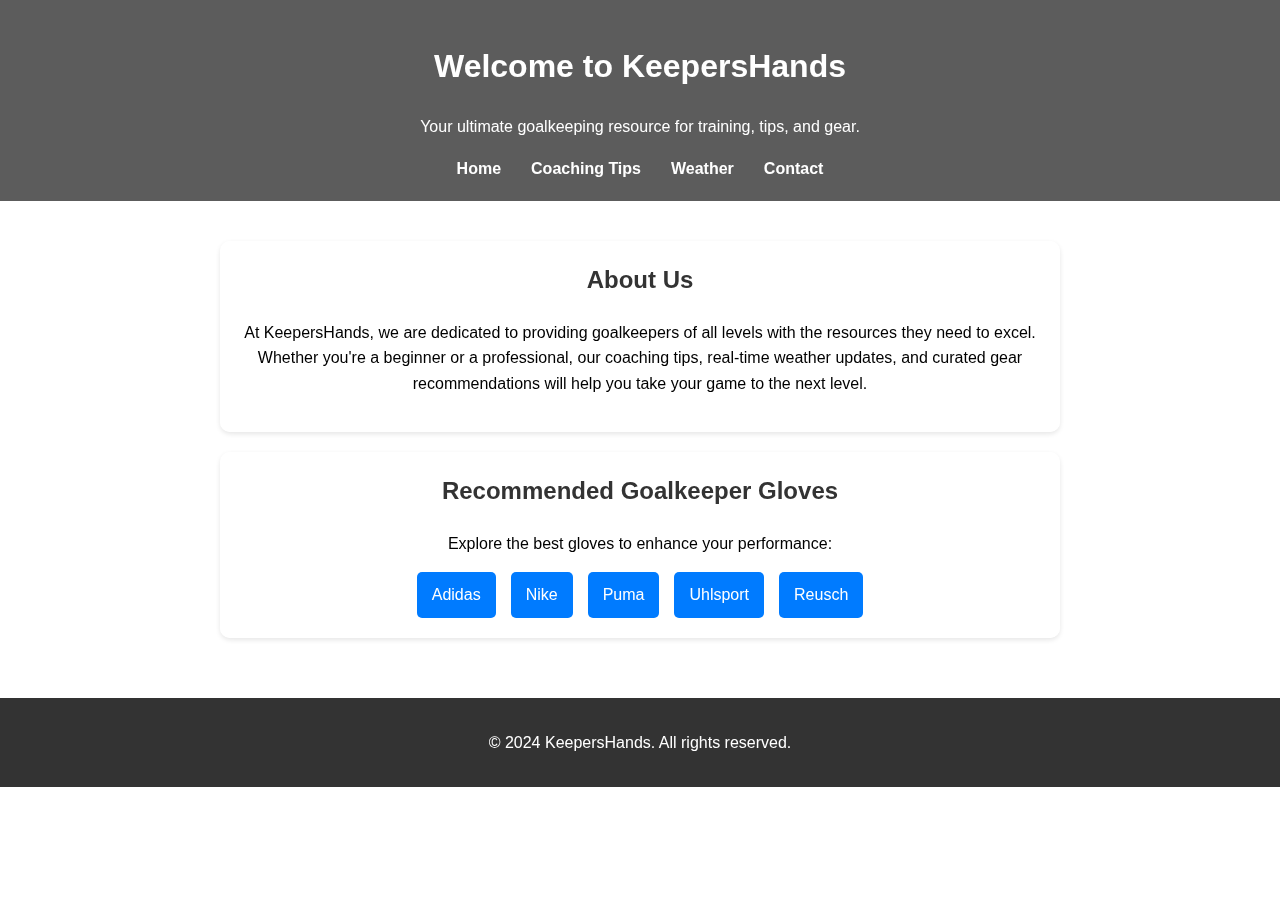
<file: index.html>
<!DOCTYPE html>
<html lang="en">
<head>
    <meta charset="UTF-8">
    <meta name="viewport" content="width=device-width, initial-scale=1.0">
    <meta name="description" content="Welcome to KeepersHands - Your ultimate goalkeeping resource">
    <meta name="keywords" content="goalkeeping, coaching, tips, goalkeeper gloves, training">
    <title>KeepersHands Goalkeeping Clinic</title>
    <link rel="stylesheet" href="style.css">
    <style>
        body {
            font-family: Arial, sans-serif;
            margin: 0;
            padding: 0;
        }

        .slideshow {
            position: fixed;
            top: 0;
            left: 0;
            width: 100%;
            height: 100%;
            z-index: -1;
        }

        .slide {
            position: absolute;
            width: 100%;
            height: 100%;
            background-size: cover;
            background-position: center;
            opacity: 0;
            transition: opacity 1s ease-in-out;
        }

        .slide.active {
            opacity: 1;
        }

        header {
            background: rgba(51, 51, 51, 0.8);
            color: white;
            padding: 20px;
            text-align: center;
        }

        nav ul {
            list-style: none;
            padding: 0;
            display: flex;
            justify-content: center;
        }

        nav ul li {
            margin: 0 15px;
        }

        nav ul li a {
            color: white;
            text-decoration: none;
            font-weight: bold;
        }

        .content {
            text-align: center;
            padding: 20px;
        }

        .subsection {
            background: rgba(255, 255, 255, 0.8);
            padding: 20px;
            margin: 20px auto;
            max-width: 800px;
            box-shadow: 0 2px 5px rgba(0, 0, 0, 0.1);
            border-radius: 10px;
        }

        .subsection h2 {
            margin-top: 0;
            color: #333;
        }

        .links {
            display: flex;
            flex-wrap: wrap;
            justify-content: center;
            gap: 15px;
        }

        .links a {
            text-decoration: none;
            color: white;
            background: #007BFF;
            padding: 10px 15px;
            border-radius: 5px;
            transition: background 0.3s;
        }

        .links a:hover {
            background: #0056b3;
        }
    </style>
</head>
<body>
    <div class="slideshow">
        <div class="slide active" style="background-image: url('https://i.dailymail.co.uk/1s/2019/06/02/21/14273830-0-image-a-27_1559506047626.jpg');"></div>
        <div class="slide" style="background-image: url('https://i2-prod.birminghammail.co.uk/incoming/article26374377.ece/ALTERNATES/s1200c/1_JS286505456.jpg');"></div>
        <div class="slide" style="background-image: url('https://s.yimg.com/ny/api/res/1.2/1xYIJa1joAFskX_Z4DGKkg--/YXBwaWQ9aGlnaGxhbmRlcjt3PTY0MDtoPTM2OQ--/https://media.zenfs.com/en/football_italia_articles_132/d0938e1b4222b276bf5c6e41b71a8ffb');"></div>
    </div>

    <header>
        <h1>Welcome to KeepersHands</h1>
        <p>Your ultimate goalkeeping resource for training, tips, and gear.</p>
        <nav>
            <ul>
                <li><a href="index.html">Home</a></li>
                <li><a href="coaching.html">Coaching Tips</a></li>
                <li><a href="weather.html">Weather</a></li>
                <li><a href="contact.html">Contact</a></li>
            </ul>
        </nav>
    </header>

    <main class="content">
        <section class="subsection">
            <h2>About Us</h2>
            <p>At KeepersHands, we are dedicated to providing goalkeepers of all levels with the resources they need to excel. Whether you're a beginner or a professional, our coaching tips, real-time weather updates, and curated gear recommendations will help you take your game to the next level.</p>
        </section>

        <section class="subsection">
            <h2>Recommended Goalkeeper Gloves</h2>
            <p>Explore the best gloves to enhance your performance:</p>
            <div class="links">
                <a href="https://www.adidas.com/us/goalkeeper_gloves" target="_blank">Adidas</a>
                <a href="https://www.nike.com/w/goalkeeper-gloves-37eefznik1" target="_blank">Nike</a>
                <a href="https://www.pumastore.com/goalkeeper-gloves" target="_blank">Puma</a>
                <a href="https://www.uhlsport.com/en/goalkeeper-gloves" target="_blank">Uhlsport</a>
                <a href="https://www.reusch.com/us/goalkeeping" target="_blank">Reusch</a>
            </div>
        </section>
    </main>

    <footer>
        <p>&copy; 2024 KeepersHands. All rights reserved.</p>
    </footer>

    <script>
        document.addEventListener('DOMContentLoaded', () => {
            const slides = document.querySelectorAll('.slide');
            let currentSlide = 0;

            function showSlide(index) {
                slides.forEach((slide, i) => {
                    slide.classList.toggle('active', i === index);
                });
            }

            function nextSlide() {
                currentSlide = (currentSlide + 1) % slides.length;
                showSlide(currentSlide);
            }

            setInterval(nextSlide, 3000);
            showSlide(currentSlide);
        });
    </script>
</body>
</html>
</file>
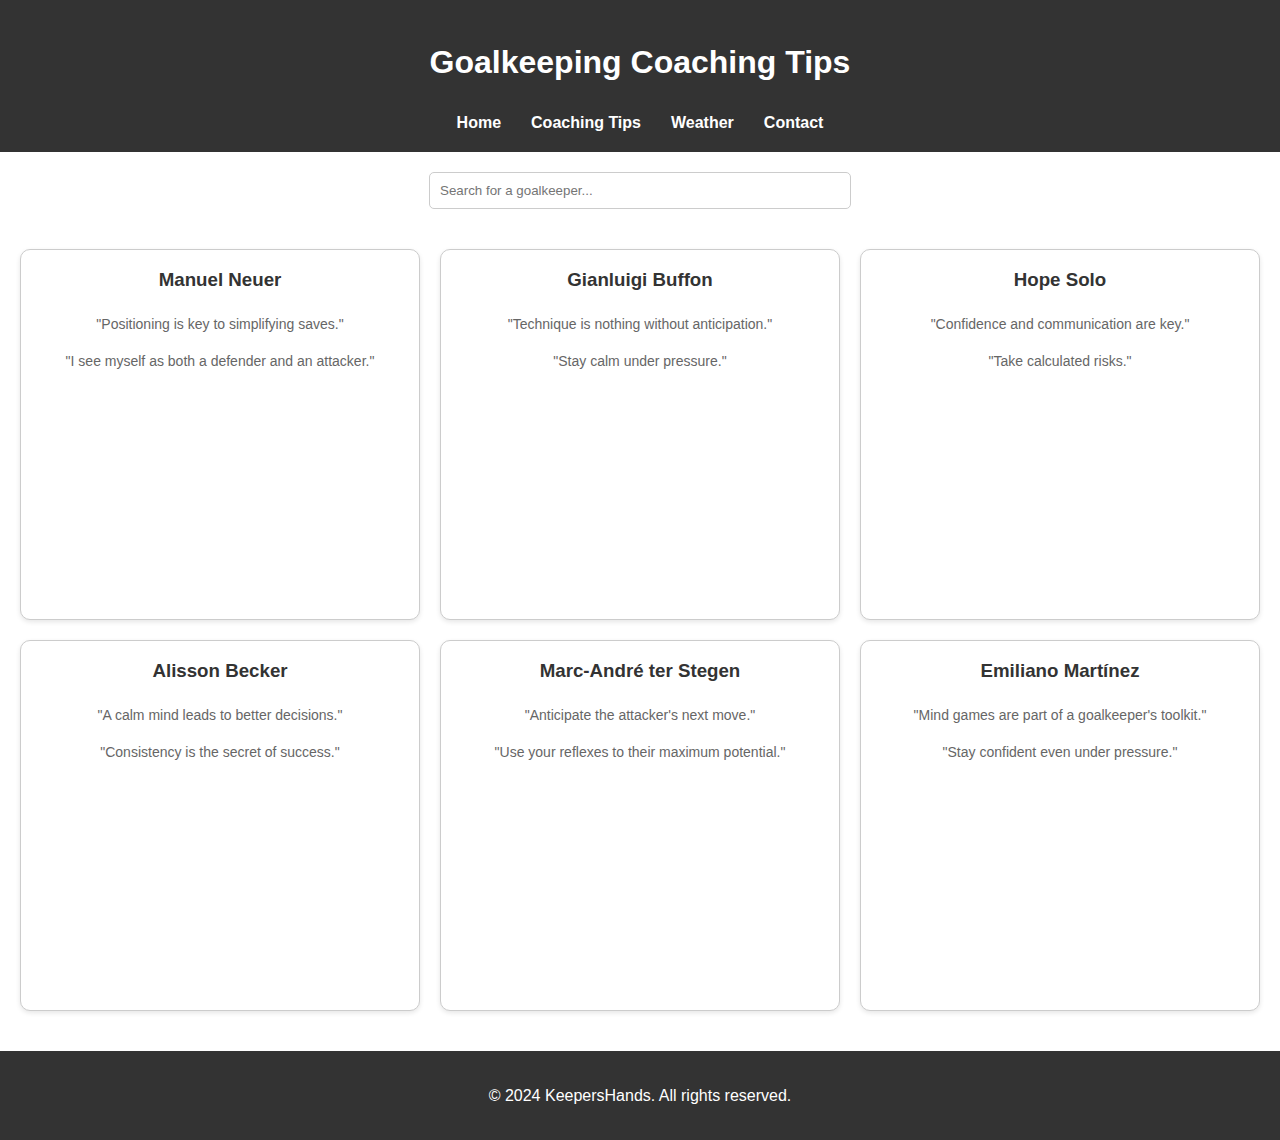
<file: coaching.html>
<!DOCTYPE html>
<html lang="en">
<head>
    <meta charset="UTF-8">
    <meta name="viewport" content="width=device-width, initial-scale=1.0">
    <meta name="description" content="Goalkeeping tips from the best goalkeepers in the world.">
    <meta name="keywords" content="goalkeeping tips, Neuer, Buffon, Solo, Becker, Ter Stegen, Martinez">
    <title>Coaching Tips | KeepersHands</title>
    <link rel="stylesheet" href="style.css">
    <style>
        body {
            font-family: Arial, sans-serif;
            background-image: url('https://wallpapers.com/images/hd/dynamic-goalkeeper-in-action-0u09xqfxdhqwzr7s.jpg');
            background-size: cover;
            background-position: center;
            margin: 0;
            padding: 0;
        }

        .filter-section {
            text-align: center;
            margin: 20px;
        }

        .filter-section input {
            padding: 10px;
            width: 80%;
            max-width: 400px;
            border: 1px solid #ccc;
            border-radius: 5px;
        }

        .goalkeeper-container {
            display: grid;
            grid-template-columns: repeat(auto-fit, minmax(300px, 1fr));
            gap: 20px;
            padding: 20px;
        }

        .goalkeeper-card {
            background: white;
            border: 1px solid #ccc;
            border-radius: 10px;
            box-shadow: 0 2px 5px rgba(0, 0, 0, 0.1);
            padding: 15px;
            text-align: center;
        }

        .goalkeeper-card h3 {
            margin-top: 0;
            color: #333;
        }

        .goalkeeper-card p {
            color: #666;
            font-size: 14px;
        }

        .goalkeeper-card iframe {
            margin-top: 10px;
            width: 100%;
            height: 200px;
            border: none;
            border-radius: 10px;
        }
    </style>
</head>
<body>
    <header>
        <h1>Goalkeeping Coaching Tips</h1>
        <nav>
            <ul>
                <li><a href="index.html">Home</a></li>
                <li><a href="coaching.html">Coaching Tips</a></li>
                <li><a href="weather.html">Weather</a></li>
                <li><a href="contact.html">Contact</a></li>
            </ul>
        </nav>
    </header>

    <main>
        <section class="filter-section">
            <input type="text" id="goalkeeper-filter" placeholder="Search for a goalkeeper...">
        </section>

        <section class="goalkeeper-container" id="goalkeeper-container">
            <div class="goalkeeper-card" data-name="Manuel Neuer">
                <h3>Manuel Neuer</h3>
                <p>"Positioning is key to simplifying saves."</p>
                <p>"I see myself as both a defender and an attacker."</p>
                <iframe src="https://www.youtube.com/embed/-pMOqJM-t8M?si=WIXuilHytG2Y_ryr" title="Manuel Neuer Tips"></iframe>
            </div>
            <div class="goalkeeper-card" data-name="Gianluigi Buffon">
                <h3>Gianluigi Buffon</h3>
                <p>"Technique is nothing without anticipation."</p>
                <p>"Stay calm under pressure."</p>
                <iframe src="https://www.youtube.com/embed/uMvm0PPHO-8?si=aEgUnZZIEQq2CYD8" title="Gianluigi Buffon Tips"></iframe>
            </div>
            <div class="goalkeeper-card" data-name="Hope Solo">
                <h3>Hope Solo</h3>
                <p>"Confidence and communication are key."</p>
                <p>"Take calculated risks."</p>
                <iframe src="https://www.youtube.com/embed/7W7LbFwDjPU?si=cGIE6HriYVrsup5j" title="Hope Solo Tips"></iframe>
            </div>
            <div class="goalkeeper-card" data-name="Alisson Becker">
                <h3>Alisson Becker</h3>
                <p>"A calm mind leads to better decisions."</p>
                <p>"Consistency is the secret of success."</p>
                <iframe src="https://www.youtube.com/embed/KExo16YM5hw" title="Alisson Becker Tips"></iframe>
            </div>
            <div class="goalkeeper-card" data-name="Marc-André ter Stegen">
                <h3>Marc-André ter Stegen</h3>
                <p>"Anticipate the attacker's next move."</p>
                <p>"Use your reflexes to their maximum potential."</p>
                <iframe src="https://www.youtube.com/embed/h8M_gBQ1ZfI?si=vHPeXS-VvV0afr60" title="Ter Stegen Tips"></iframe>
            </div>
            <div class="goalkeeper-card" data-name="Emiliano Martínez">
                <h3>Emiliano Martínez</h3>
                <p>"Mind games are part of a goalkeeper's toolkit."</p>
                <p>"Stay confident even under pressure."</p>
                <iframe src="https://www.youtube.com/embed/pGDUUt1pnSc?si=iqUEgB5mMRZfl5zR" title="Emiliano Martínez Tips"></iframe>
            </div>
        </section>
    </main>

    <footer>
        <p>&copy; 2024 KeepersHands. All rights reserved.</p>
    </footer>

    <script>
        document.getElementById('goalkeeper-filter').addEventListener('input', function () {
            const filter = this.value.toLowerCase();
            const cards = document.querySelectorAll('.goalkeeper-card');

            cards.forEach(card => {
                const name = card.dataset.name.toLowerCase();
                if (name.includes(filter)) {
                    card.style.display = 'block';
                } else {
                    card.style.display = 'none';
                }
            });
        });
    </script>
</body>
</html>
</file>
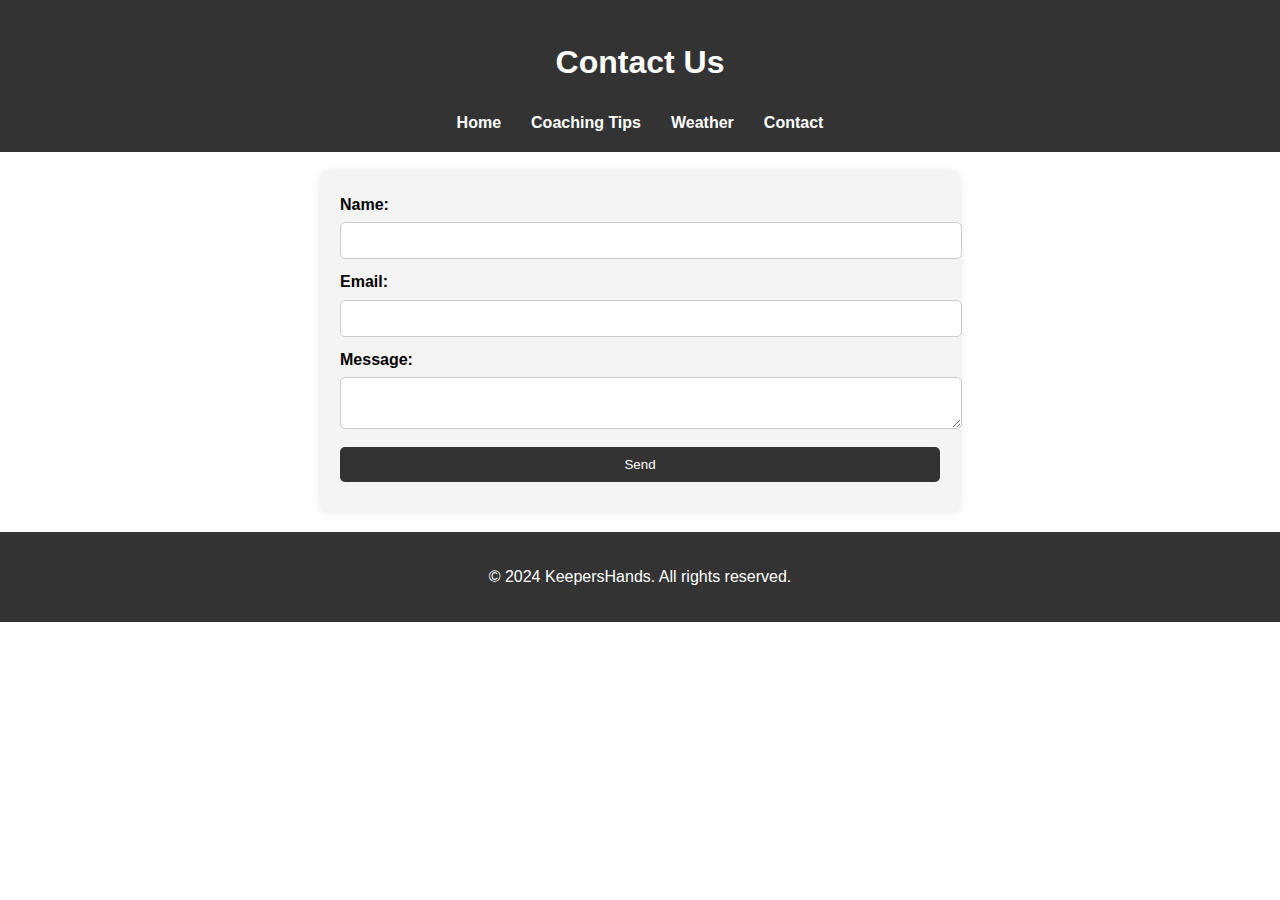
<file: contact.html>
<!-- contact.html -->
<!DOCTYPE html>
<html lang="en">
<head>
    <meta charset="UTF-8">
    <meta name="viewport" content="width=device-width, initial-scale=1.0">
    <title>Contact Us | KeepersHands</title>
    <link rel="stylesheet" href="style.css">
</head>
<body>
    <header>
        <h1>Contact Us</h1>
        <nav>
            <ul>
                <li><a href="index.html">Home</a></li>
                <li><a href="coaching.html">Coaching Tips</a></li>
                <li><a href="weather.html">Weather</a></li>
                <li><a href="contact.html">Contact</a></li>
            </ul>
        </nav>
    </header>

    <main>
        <section>
            <form id="contact-form">
                <label for="name">Name:</label>
                <input type="text" id="name" name="name" required>
                <label for="email">Email:</label>
                <input type="email" id="email" name="email" required>
                <label for="message">Message:</label>
                <textarea id="message" name="message" required></textarea>
                <button type="submit">Send</button>
            </form>
            <div id="form-feedback"></div>
        </section>
    </main>

    <footer>
        <p>&copy; 2024 KeepersHands. All rights reserved.</p>
    </footer>

    <script src="script.js"></script>
</body>
</html>
</file>
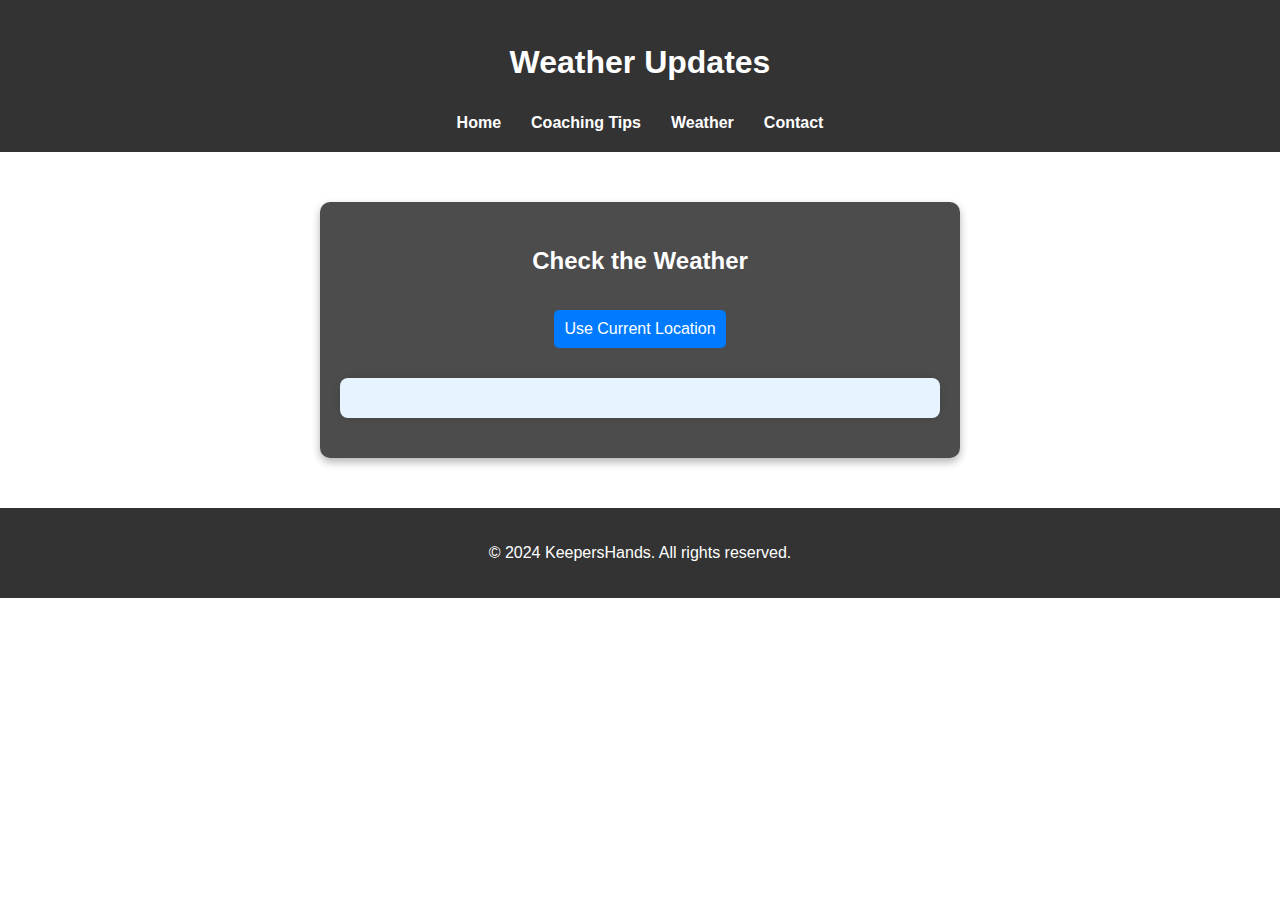
<file: weather.html>
<!DOCTYPE html>
<html lang="en">
<head>
    <meta charset="UTF-8">
    <meta name="viewport" content="width=device-width, initial-scale=1.0">
    <meta name="description" content="Goalkeeping clinic with coaching tips, weather updates, and a contact form.">
    <meta name="keywords" content="goalkeeping, coaching tips, weather updates, contact form">
    <meta name="author" content="KeepersHands">
    <title>Weather | KeepersHands</title>
    <link rel="stylesheet" href="style.css">
    <style>
        body {
            background-image: url('https://upload.wikimedia.org/wikipedia/commons/thumb/b/b9/Stormclouds.jpg/250px-Stormclouds.jpg');
            background-size: cover;
            background-position: center;
            color: white;
            font-family: Arial, sans-serif;
        }

        .weather-container {
            max-width: 600px;
            margin: 50px auto;
            padding: 20px;
            background: rgba(0, 0, 0, 0.7);
            border-radius: 10px;
            text-align: center;
            box-shadow: 0 4px 8px rgba(0, 0, 0, 0.3);
        }

        .weather-container h2 {
            margin-bottom: 20px;
            font-size: 24px;
        }

        .weather-container input,
        .weather-container button {
            padding: 10px;
            margin: 10px 0;
            border: none;
            border-radius: 5px;
            font-size: 16px;
        }

        .weather-container input {
            width: 80%;
        }

        .weather-container button {
            background-color: #007BFF;
            color: white;
            cursor: pointer;
        }

        .weather-container button:hover {
            background-color: #0056b3;
        }

        .weather-results {
            margin-top: 20px;
            color: #000; /* Change text to black for better readability */
            background: rgba(255, 255, 255, 0.8); /* Add a semi-transparent white background */
            padding: 15px; /* Add some padding for better spacing */
            border-radius: 8px; /* Rounded corners for aesthetics */
        }

        .weather-results h3 {
            color: #333; /* Slightly darker header color */
        }
    </style>
</head>
<body>
    <header>
        <h1>Weather Updates</h1>
        <nav>
            <ul>
                <li><a href="index.html">Home</a></li>
                <li><a href="coaching.html">Coaching Tips</a></li>
                <li><a href="weather.html">Weather</a></li>
                <li><a href="contact.html">Contact</a></li>
            </ul>
        </nav>
    </header>

    <main>
        <section class="weather-container">
            <h2>Check the Weather</h2>
            <button id="use-location">Use Current Location</button>
            <div id="weather-container" class="weather-results"></div>
        </section>
    </main>

    <footer>
        <p>&copy; 2024 KeepersHands. All rights reserved.</p>
    </footer>

    <script>
        document.addEventListener('DOMContentLoaded', () => {
            const weatherContainer = document.getElementById('weather-container');
            const useLocationBtn = document.getElementById('use-location');

            useLocationBtn.addEventListener('click', () => {
                if (navigator.geolocation) {
                    navigator.geolocation.getCurrentPosition(position => {
                        const latitude = position.coords.latitude;
                        const longitude = position.coords.longitude;

                        fetch(`https://api.open-meteo.com/v1/forecast?latitude=${latitude}&longitude=${longitude}&current_weather=true`)
                            .then(response => response.json())
                            .then(data => {
                                if (data && data.current_weather) {
                                    const { temperature, windspeed } = data.current_weather;
                                    weatherContainer.innerHTML = `
                                        <h3>Current Weather</h3>
                                        <p><strong>Temperature:</strong> ${temperature}°C</p>
                                        <p><strong>Wind Speed:</strong> ${windspeed} km/h</p>
                                    `;
                                } else {
                                    weatherContainer.innerHTML = `<p>Unable to fetch weather data.</p>`;
                                }
                            })
                            .catch(() => {
                                weatherContainer.innerHTML = `<p>Error fetching weather data.</p>`;
                            });
                    }, () => {
                        weatherContainer.innerHTML = `<p>Geolocation access denied.</p>`;
                    });
                } else {
                    weatherContainer.innerHTML = `<p>Geolocation is not supported by your browser.</p>`;
                }
            });
        });
    </script>
</body>
</html>
</file>
<file: style.css>
/* style.css */

/* General Styles */
body {
    font-family: Arial, sans-serif;
    margin: 0;
    padding: 0;
    line-height: 1.6;
}

header {
    background-color: #333;
    color: white;
    padding: 1em 0;
    text-align: center;
}

header nav ul {
    list-style: none;
    padding: 0;
    display: flex;
    justify-content: center;
    margin: 0;
}

header nav ul li {
    margin: 0 15px;
}

header nav ul li a {
    color: white;
    text-decoration: none;
    font-weight: bold;
}

header nav ul li a:hover {
    text-decoration: underline;
}

/* Slideshow Styles */
.slideshow {
    position: relative;
    width: 100%;
    height: 300px;
    overflow: hidden;
}

.slide {
    position: absolute;
    width: 100%;
    height: 100%;
    opacity: 0;
    transition: opacity 1s ease-in-out;
    background-size: cover;
    background-position: center;
}

.slide.active {
    opacity: 1;
}

/* Footer Styles */
footer {
    background-color: #333;
    color: white;
    text-align: center;
    padding: 1em 0;
    margin-top: 20px;
}

/* Form Styles */
form {
    max-width: 600px;
    margin: 20px auto;
    padding: 20px;
    background: #f4f4f4;
    border-radius: 8px;
    box-shadow: 0 0 10px rgba(0, 0, 0, 0.1);
}

form label {
    display: block;
    margin-bottom: 5px;
    font-weight: bold;
}

form input,
form textarea,
form button {
    width: 100%;
    padding: 10px;
    margin-bottom: 10px;
    border: 1px solid #ccc;
    border-radius: 5px;
}

form button {
    background-color: #333;
    color: white;
    border: none;
    cursor: pointer;
}

form button:hover {
    background-color: #555;
}

/* Weather Section */
#weather-container {
    max-width: 600px;
    margin: 20px auto;
    padding: 20px;
    background: #e7f3ff;
    border-radius: 8px;
    box-shadow: 0 0 10px rgba(0, 0, 0, 0.1);
    text-align: center;
}

/* Cookie Popup */
#cookie-popup {
    position: fixed;
    bottom: 0;
    left: 0;
    width: 100%;
    background: #333;
    color: white;
    padding: 15px;
    text-align: center;
    box-shadow: 0 -2px 5px rgba(0, 0, 0, 0.2);
}

#cookie-popup button {
    background: #f4f4f4;
    color: #333;
    border: none;
    padding: 10px 20px;
    cursor: pointer;
    border-radius: 5px;
    margin-left: 10px;
}

#cookie-popup button:hover {
    background: #ddd;
}
</file>
